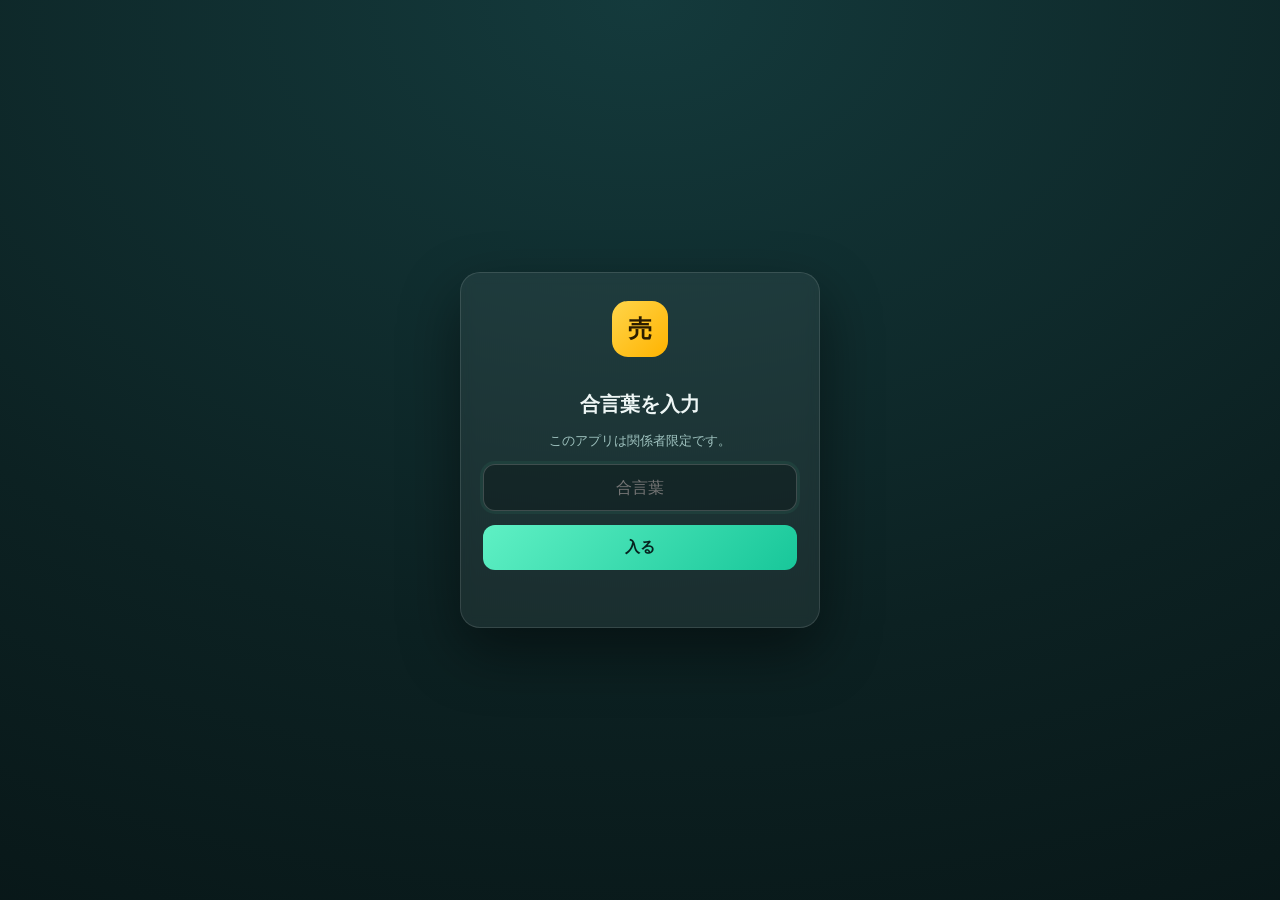
<file: index.html>
<!doctype html>
<html lang="ja">
  <head>
    <meta charset="utf-8" />
    <meta name="viewport" content="width=device-width, initial-scale=1, viewport-fit=cover" />
    <meta name="theme-color" content="#102a2b" />
    <meta name="robots" content="noindex, nofollow, noarchive" />
    <title>タクシー売上ノート</title>
    <link rel="manifest" href="manifest.webmanifest" />
    <link rel="apple-touch-icon" href="icons/icon-192.png" />
    <link rel="stylesheet" href="styles.css" />
    <style>
      html.locked body > .app-shell { display: none !important; }
      #passGate { position: fixed; inset: 0; z-index: 9999; display: none; }
      html.locked #passGate { display: flex; }
      .passgate {
        align-items: center; justify-content: center; padding: 24px;
        background: radial-gradient(120% 120% at 50% 0%, #143a3c 0%, #0c2122 60%, #081617 100%);
      }
      .passgate-card {
        width: min(360px, 100%); display: flex; flex-direction: column; gap: 14px;
        background: rgba(255, 255, 255, 0.06); border: 1px solid rgba(255, 255, 255, 0.12);
        border-radius: 20px; padding: 28px 22px; backdrop-filter: blur(6px);
        box-shadow: 0 24px 60px rgba(0, 0, 0, 0.45); text-align: center; color: #eef6f5;
      }
      .passgate-card .taxi-mark {
        align-self: center; width: 56px; height: 56px; border-radius: 16px;
        display: grid; place-items: center; font-weight: 800; font-size: 24px;
        background: linear-gradient(135deg, #ffd54a, #ffb300); color: #2a1c00;
      }
      .passgate-card h2 { margin: 2px 0 0; font-size: 20px; }
      .passgate-card p { margin: 0; font-size: 13px; color: #9fc2bf; }
      .passgate-card input {
        width: 100%; box-sizing: border-box; padding: 13px 14px; border-radius: 12px;
        border: 1px solid rgba(255, 255, 255, 0.18); background: rgba(0, 0, 0, 0.25);
        color: #fff; font-size: 16px; text-align: center;
      }
      .passgate-card button {
        width: 100%; padding: 13px; border: 0; border-radius: 12px; cursor: pointer;
        font-size: 15px; font-weight: 700; color: #06231f;
        background: linear-gradient(135deg, #5ff0c4, #18c79a);
        transition: transform 150ms cubic-bezier(0.16, 1, 0.3, 1);
      }
      .passgate-card button:active { transform: scale(0.97); }
      .passgate-err { color: #ff9a9a; min-height: 1.1em; }
    </style>
    <script>
      if (!localStorage.getItem("gate_ok")) {
        document.documentElement.classList.add("locked");
      }
    </script>
    <script src="vendor/xlsx.full.min.js" defer></script>
    <script src="gate.js" defer></script>
    <script type="module" src="app.js"></script>
  </head>
  <body>
    <div id="passGate" class="passgate">
      <form id="passGateForm" class="passgate-card" autocomplete="off">
        <div class="taxi-mark">売</div>
        <h2>合言葉を入力</h2>
        <p>このアプリは関係者限定です。</p>
        <input
          id="passGateInput"
          type="password"
          inputmode="text"
          autocomplete="off"
          placeholder="合言葉"
          aria-label="合言葉"
        />
        <button type="submit">入る</button>
        <p id="passGateErr" class="passgate-err" role="alert"></p>
      </form>
    </div>
    <div class="app-shell">
      <header class="topbar">
        <div>
          <p class="eyebrow">タクシー売上ノート</p>
          <h1 id="screenTitle">ホーム</h1>
        </div>
        <div class="driver-chip" id="driverChip">未設定</div>
      </header>

      <main class="screens">
        <section class="screen auth-screen active" id="setupScreen" data-title="初回セットアップ">
          <div class="hero-panel">
            <div class="taxi-mark">売</div>
            <h2>今日の売上を、この端末だけに残す。</h2>
            <p>Excel / CSV 出力までスマホで完結。データは外部送信しません。</p>
          </div>
          <form class="stack form-card" id="setupForm">
            <label>
              <span>乗務員名</span>
              <input name="driverName" autocomplete="name" required placeholder="例: 鈴木" />
            </label>
            <fieldset class="segmented">
              <legend>起動時ロック</legend>
              <label><input type="radio" name="authMode" value="idpw" checked />ID/PWを設定</label>
              <label><input type="radio" name="authMode" value="none" />ロックなし</label>
            </fieldset>
            <div class="auth-fields" id="setupAuthFields">
              <label>
                <span>ログインID</span>
                <input name="userId" autocomplete="username" placeholder="任意のID" />
              </label>
              <label>
                <span>パスワード</span>
                <input name="password" type="password" autocomplete="new-password" placeholder="4文字以上" />
              </label>
            </div>
            <button class="primary-button" type="submit">利用を開始</button>
          </form>
        </section>

        <section class="screen auth-screen" id="lockScreen" data-title="ロック解除">
          <div class="hero-panel compact">
            <div class="taxi-mark">鍵</div>
            <h2>ロック中</h2>
            <p>設定したIDとパスワードで解除します。</p>
          </div>
          <form class="stack form-card" id="loginForm">
            <label>
              <span>ログインID</span>
              <input name="userId" autocomplete="username" required />
            </label>
            <label>
              <span>パスワード</span>
              <input name="password" type="password" autocomplete="current-password" required />
            </label>
            <button class="primary-button" type="submit">解除</button>
          </form>
        </section>

        <section class="screen" id="homeScreen" data-title="ホーム">
          <section class="today-shift-card" aria-labelledby="todayShiftTitle">
            <div>
              <span class="mini-label">今日の出番</span>
              <h2 id="todayShiftTitle">本日の出番予定はありません</h2>
              <p id="todayShiftMeta">出番・シフトから予定を登録できます。</p>
            </div>
            <button class="small-action" type="button" data-nav="shifts">登録</button>
          </section>
          <div class="month-row">
            <button class="icon-button" id="prevMonthBtn" type="button" aria-label="前月">‹</button>
            <input id="homeMonth" type="month" />
            <button class="icon-button" id="nextMonthBtn" type="button" aria-label="翌月">›</button>
          </div>
          <div class="summary-grid">
            <article class="summary-card primary">
              <span>売上合計</span>
              <strong id="homeTotal">0円</strong>
            </article>
            <article class="summary-card">
              <span>営業回数</span>
              <strong id="homeTrips">0回</strong>
            </article>
            <article class="summary-card">
              <span>手取り概算</span>
              <strong id="homeNet">0円</strong>
            </article>
          </div>
          <div class="menu-grid" aria-label="乗務員メニュー">
            <button class="menu-card" type="button" data-nav="shifts"><span>勤</span><strong>出番・シフト</strong></button>
            <button class="menu-card" type="button" data-nav="payroll"><span>給</span><strong>給与明細</strong></button>
            <button class="menu-card" type="button" data-nav="profile"><span>身</span><strong>プロフィール</strong></button>
          </div>
          <button class="floating-add" id="newEntryBtn" type="button">＋ 売上入力</button>
          <div class="section-head">
            <h2>当月の記録</h2>
            <span id="homeCount">0件</span>
          </div>
          <div class="entry-list" id="homeEntries"></div>
        </section>

        <section class="screen" id="shiftsScreen" data-title="出番・シフト">
          <div class="month-row">
            <button class="icon-button" id="prevShiftMonthBtn" type="button" aria-label="前月">‹</button>
            <input id="shiftMonth" type="month" />
            <button class="icon-button" id="nextShiftMonthBtn" type="button" aria-label="翌月">›</button>
          </div>
          <form class="form-card stack" id="shiftForm">
            <input type="hidden" name="id" />
            <div class="two-col">
              <label><span>日付</span><input name="date" type="date" required /></label>
              <label>
                <span>区分</span>
                <select name="kind" required>
                  <option value="出番">出番</option>
                  <option value="明休">明休</option>
                  <option value="公休">公休</option>
                  <option value="有休">有休</option>
                  <option value="その他">その他</option>
                </select>
              </label>
            </div>
            <div class="two-col">
              <label><span>予定開始</span><input name="planStart" type="time" /></label>
              <label><span>予定終了</span><input name="planEnd" type="time" /></label>
            </div>
            <label><span>メモ</span><textarea name="memo" rows="2" placeholder="乗務予定メモ"></textarea></label>
            <div class="action-row inline">
              <button class="danger-button hidden" id="deleteShiftBtn" type="button">削除</button>
              <button class="ghost-button" id="resetShiftBtn" type="button">新規</button>
              <button class="primary-button" type="submit">保存</button>
            </div>
          </form>
          <div class="section-head">
            <h2>月の予定</h2>
            <button class="text-button" type="button" data-nav="home">戻る</button>
          </div>
          <div class="entry-list" id="shiftList"></div>
        </section>

        <section class="screen" id="payrollScreen" data-title="給与明細">
          <div class="tab-row" role="tablist" aria-label="給与明細切替">
            <button class="tab-button active" id="payrollEstimateTab" type="button" data-payroll-tab="estimate">概算</button>
            <button class="tab-button" id="payrollActualTab" type="button" data-payroll-tab="actual">実績</button>
          </div>
          <div class="month-row single">
            <input id="payrollMonth" type="month" />
          </div>
          <div class="notice-card payroll-estimate-area">
            会社の正式明細ではありません。自分用の目安として、保存済みの売上と設定値から概算しています。
          </div>
          <div class="payroll-panel payroll-estimate-area" id="payrollPanel"></div>
          <div class="payroll-actual-area hidden">
            <form class="form-card stack" id="payslipForm">
              <input type="hidden" name="id" />
              <label><span>年月</span><input name="ym" type="month" required /></label>
              <div class="two-col">
                <label><span>支給額</span><input name="gross" type="number" min="0" step="1" inputmode="numeric" /></label>
                <label><span>控除</span><input name="deduction" type="number" min="0" step="1" inputmode="numeric" /></label>
              </div>
              <label><span>手取り</span><input name="net" type="number" min="0" step="1" inputmode="numeric" placeholder="未入力なら自動計算" /></label>
              <label><span>メモ</span><textarea name="memo" rows="2" placeholder="明細メモ"></textarea></label>
              <div class="photo-tools">
                <label class="file-button">
                  <input id="payslipPhotoInput" type="file" accept="image/*" capture="environment" />
                  明細写真を添付
                </label>
                <button class="ghost-button hidden" id="removePayslipPhotoBtn" type="button">写真を外す</button>
              </div>
              <div class="photo-preview hidden" id="payslipPhotoPreview"></div>
              <div class="action-row inline">
                <button class="danger-button hidden" id="deletePayslipBtn" type="button">削除</button>
                <button class="ghost-button" id="resetPayslipBtn" type="button">新規</button>
                <button class="primary-button" type="submit">実績を保存</button>
              </div>
            </form>
            <div class="section-head">
              <h2>明細記録</h2>
              <span id="payslipCount">0件</span>
            </div>
            <div class="entry-list" id="payslipList"></div>
          </div>
          <div class="button-grid">
            <button class="ghost-button" type="button" data-nav="settings">歩合率・基本給を設定</button>
            <button class="ghost-button" type="button" data-nav="home">戻る</button>
          </div>
        </section>

        <section class="screen" id="profileScreen" data-title="プロフィール">
          <div class="profile-card" id="profileView"></div>
          <form class="form-card stack" id="profileForm">
            <label><span>乗務員名</span><input name="driverName" required /></label>
            <label><span>社員番号</span><input name="employeeNo" /></label>
            <label><span>所属営業所</span><input name="office" /></label>
            <label><span>車番</span><input name="carNo" /></label>
            <label><span>免許番号</span><input name="licenseNo" /></label>
            <div class="button-grid">
              <button class="ghost-button" type="button" data-nav="home">戻る</button>
              <button class="primary-button" type="submit">プロフィールを保存</button>
            </div>
          </form>
        </section>

        <section class="screen" id="entryScreen" data-title="売上入力">
          <form class="entry-form" id="entryForm">
            <input type="hidden" name="id" />
            <div class="form-card">
              <label>
                <span>乗務日</span>
                <input name="date" type="date" required />
              </label>
              <div class="two-col">
                <label><span>営業回数</span><input name="trips" type="number" min="0" step="1" inputmode="numeric" /></label>
                <label><span>走行km</span><input name="km" type="number" min="0" step="0.1" inputmode="decimal" /></label>
              </div>
            </div>

            <div class="form-card">
              <div class="section-head tight"><h2>売上内訳</h2><strong id="liveTotal">0円</strong></div>
              <div class="photo-tools">
                <label class="file-button">
                  <input id="entryPhotoOcrInput" type="file" accept="image/*" capture="environment" />
                  写真から入力
                </label>
                <button class="ghost-button hidden" id="removeEntryPhotoBtn" type="button">写真を外す</button>
              </div>
              <p class="status-note hidden" id="ocrStatus"></p>
              <div class="ocr-result hidden" id="ocrResult"></div>
              <div class="photo-preview hidden" id="entryPhotoPreview"></div>
              <div class="money-grid">
                <label><span>現金</span><input name="cash" type="number" min="0" step="1" inputmode="numeric" /></label>
                <label><span>カード</span><input name="card" type="number" min="0" step="1" inputmode="numeric" /></label>
                <label><span>IC</span><input name="ic" type="number" min="0" step="1" inputmode="numeric" /></label>
                <label><span>QR</span><input name="qr" type="number" min="0" step="1" inputmode="numeric" /></label>
                <label><span>チケット</span><input name="ticket" type="number" min="0" step="1" inputmode="numeric" /></label>
              </div>
            </div>

            <div class="form-card">
              <div class="two-col">
                <label><span>出庫</span><input name="workStart" type="time" /></label>
                <label><span>帰庫</span><input name="workEnd" type="time" /></label>
              </div>
              <div class="two-col">
                <label><span>休憩(分)</span><input name="breakMin" type="number" min="0" step="1" inputmode="numeric" /></label>
                <label><span>燃料費</span><input name="fuel" type="number" min="0" step="1" inputmode="numeric" /></label>
              </div>
              <label><span>その他経費</span><input name="expenseOther" type="number" min="0" step="1" inputmode="numeric" /></label>
              <label><span>メモ</span><textarea name="memo" rows="3" placeholder="乗務メモ"></textarea></label>
            </div>
            <div class="action-row">
              <button class="danger-button hidden" id="deleteEntryBtn" type="button">削除</button>
              <button class="ghost-button" type="button" data-nav="home">戻る</button>
              <button class="primary-button" type="submit">保存</button>
            </div>
          </form>
        </section>

        <section class="screen" id="historyScreen" data-title="履歴">
          <div class="month-row single">
            <input id="historyMonth" type="month" />
          </div>
          <div class="summary-strip" id="historySummary"></div>
          <div class="entry-list" id="historyEntries"></div>
        </section>

        <section class="screen" id="exportScreen" data-title="エクスポート">
          <div class="form-card stack">
            <fieldset class="segmented vertical">
              <legend>対象期間</legend>
              <label><input type="radio" name="rangeMode" value="month" checked />表示月</label>
              <label><input type="radio" name="rangeMode" value="custom" />任意期間</label>
              <label><input type="radio" name="rangeMode" value="all" />全期間</label>
            </fieldset>
            <div class="two-col" id="customRange">
              <label><span>開始日</span><input id="exportStart" type="date" /></label>
              <label><span>終了日</span><input id="exportEnd" type="date" /></label>
            </div>
            <p class="status-note" id="exportCount">0件を出力対象にしています。</p>
            <p class="status-note">JSONバックアップには添付写真も含まれるため、ファイルサイズが大きくなる場合があります。</p>
            <div class="button-grid">
              <button class="primary-button" id="xlsxBtn" type="button">ExcelをDL</button>
              <button class="ghost-button" id="csvBtn" type="button">CSVをDL</button>
              <button class="ghost-button" id="backupBtn" type="button">JSONバックアップ</button>
            </div>
          </div>
        </section>

        <section class="screen" id="settingsScreen" data-title="設定">
          <form class="form-card stack" id="settingsForm">
            <label>
              <span>乗務員名</span>
              <input name="driverName" required />
            </label>
            <div class="two-col">
              <label><span>歩合率(%)</span><input name="payRate" type="number" min="0" step="0.1" inputmode="decimal" /></label>
              <label><span>基本給</span><input name="baseSalary" type="number" min="0" step="1" inputmode="numeric" /></label>
            </div>
            <div class="two-col">
              <label><span>社員番号</span><input name="employeeNo" /></label>
              <label><span>所属営業所</span><input name="office" /></label>
            </div>
            <div class="two-col">
              <label><span>車番</span><input name="carNo" /></label>
              <label><span>免許番号</span><input name="licenseNo" /></label>
            </div>
            <fieldset class="segmented">
              <legend>起動時ロック</legend>
              <label><input type="radio" name="authMode" value="idpw" />ID/PW</label>
              <label><input type="radio" name="authMode" value="none" />なし</label>
            </fieldset>
            <div class="auth-fields" id="settingsAuthFields">
              <label><span>ログインID</span><input name="userId" autocomplete="username" /></label>
              <label><span>新しいパスワード</span><input name="password" type="password" autocomplete="new-password" placeholder="変更時のみ入力" /></label>
            </div>
            <button class="primary-button" type="submit">設定を保存</button>
          </form>

          <div class="form-card stack">
            <h2>バックアップと復元</h2>
            <label class="check-row"><input id="includePassword" type="checkbox" />ロック情報を含める</label>
            <button class="ghost-button" id="backupSettingsBtn" type="button">バックアップを書き出す</button>
            <label class="file-button">
              <input id="restoreFile" type="file" accept="application/json,.json" />
              JSONから復元
            </label>
            <div class="two-col">
              <button class="ghost-button" id="mergeRestoreBtn" type="button">マージ復元</button>
              <button class="ghost-button" id="replaceRestoreBtn" type="button">置換復元</button>
            </div>
          </div>

          <div class="danger-zone">
            <h2>全データ削除</h2>
            <p>端末内の売上記録と設定を削除します。元に戻せません。</p>
            <button class="danger-button" id="wipeBtn" type="button">全データ削除</button>
          </div>
        </section>
      </main>

      <nav class="bottom-nav" id="bottomNav" aria-label="画面切替">
        <button data-nav="home" class="active" type="button"><span>⌂</span>ホーム</button>
        <button data-nav="entry" type="button"><span>＋</span>入力</button>
        <button data-nav="history" type="button"><span>▤</span>履歴</button>
        <button data-nav="export" type="button"><span>⇩</span>出力</button>
        <button data-nav="settings" type="button"><span>⚙</span>設定</button>
      </nav>
    </div>
    <div class="toast" id="toast" role="status" aria-live="polite"></div>
  </body>
</html>
</file>
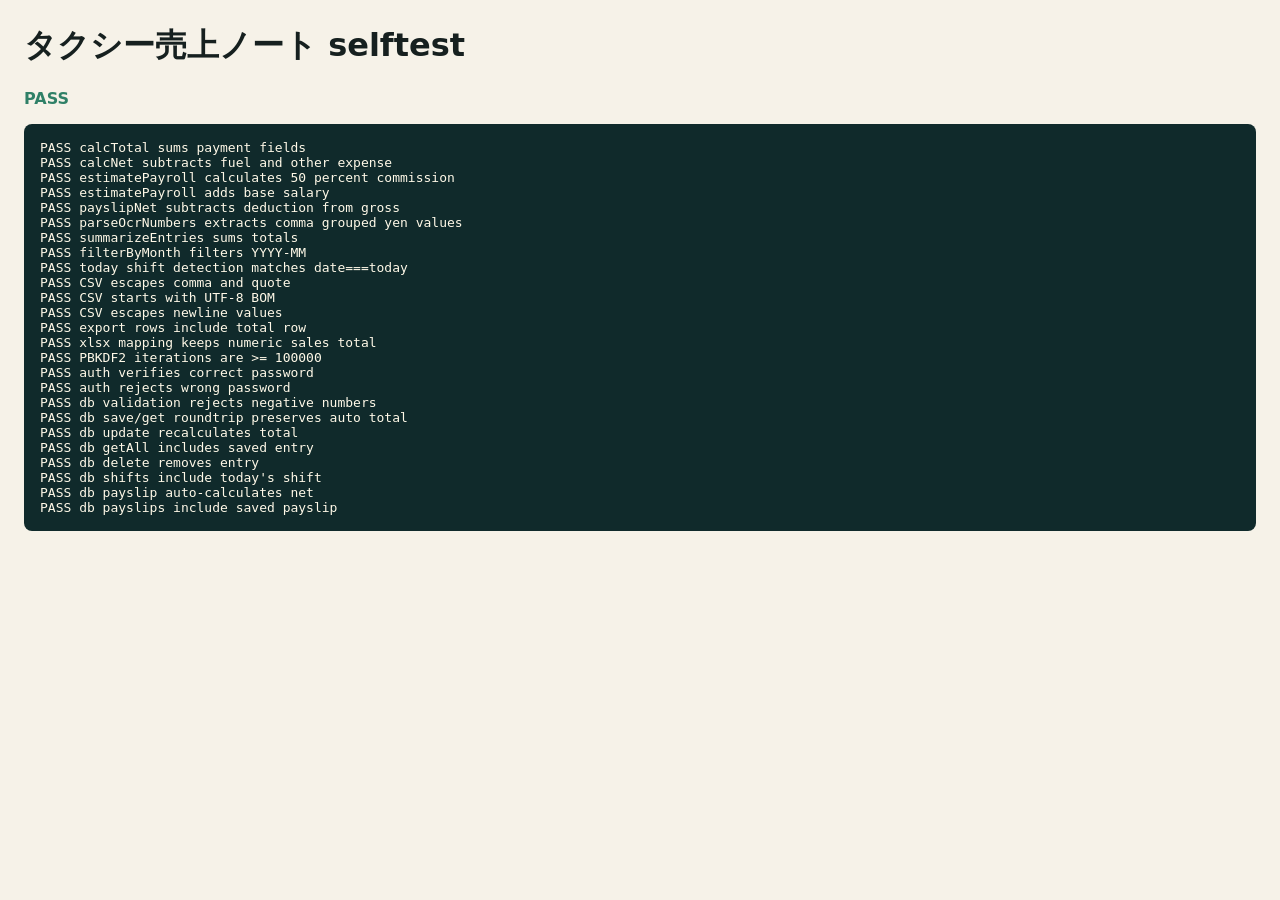
<file: _selftest.html>
<!doctype html>
<html lang="ja">
  <head>
    <meta charset="utf-8" />
    <meta name="viewport" content="width=device-width, initial-scale=1" />
    <title>タクシー売上ノート selftest</title>
    <style>
      body { font-family: system-ui, sans-serif; margin: 24px; background: #f6f2e8; color: #16201f; }
      pre { background: #102a2b; color: #fff9e8; padding: 16px; border-radius: 8px; white-space: pre-wrap; }
      .pass { color: #2f8067; font-weight: 800; }
      .fail { color: #b63c2d; font-weight: 800; }
    </style>
    <script src="vendor/xlsx.full.min.js"></script>
  </head>
  <body>
    <h1>タクシー売上ノート selftest</h1>
    <p id="status">running...</p>
    <pre id="log"></pre>
    <script type="module">
      import { hashPassword, verifyPassword, PBKDF2_ITERATIONS } from "./lib/auth.js";
      import { calcNet, calcTotal, estimatePayroll, filterByMonth, payslipNet, summarizeEntries, todayString } from "./lib/calc.js";
      import { parseOcrNumbers } from "./lib/ocr.js";
      import {
        deleteEntry,
        deletePayslip,
        deleteShift,
        getAllEntries,
        getAllPayslips,
        getAllShifts,
        getEntry,
        saveEntry,
        savePayslip,
        saveShift,
        validateEntry,
      } from "./lib/db.js";
      import { csvEscape, makeCsv, makeWorkbookArray, rowsForExport } from "./lib/exporter.js";

      const log = document.querySelector("#log");
      const status = document.querySelector("#status");
      const lines = [];
      const assert = (condition, message) => {
        if (!condition) throw new Error(message);
        lines.push(`PASS ${message}`);
      };

      try {
        const sample = {
          date: "2026-06-12",
          trips: 18,
          km: 121.5,
          cash: 10000,
          card: 6200,
          ic: 900,
          qr: 500,
          ticket: 1400,
          fuel: 3000,
          expenseOther: 800,
          memo: "雨, 強め\n深夜",
        };
        assert(calcTotal(sample) === 19000, "calcTotal sums payment fields");
        assert(calcNet(sample) === 15200, "calcNet subtracts fuel and other expense");
        assert(estimatePayroll(100000, { payRate: 50, baseSalary: 0 }) === 50000, "estimatePayroll calculates 50 percent commission");
        assert(estimatePayroll(80000, { payRate: 60, baseSalary: 20000 }) === 68000, "estimatePayroll adds base salary");
        assert(payslipNet(300000, 50000) === 250000, "payslipNet subtracts deduction from gross");
        assert(JSON.stringify(parseOcrNumbers("現金 21,000 カード 16,900")) === JSON.stringify([21000, 16900]), "parseOcrNumbers extracts comma grouped yen values");
        assert(summarizeEntries([sample, { ...sample, date: "2026-07-01" }]).total === 38000, "summarizeEntries sums totals");
        assert(filterByMonth([sample, { ...sample, date: "2026-07-01" }], "2026-06").length === 1, "filterByMonth filters YYYY-MM");
        const today = todayString();
        assert([{ date: "2026-01-01" }, { date: today }].some((shift) => shift.date === today), "today shift detection matches date===today");

        assert(csvEscape('a,b"c') === '"a,b""c"', "CSV escapes comma and quote");
        const csv = makeCsv([sample]);
        assert(csv.charCodeAt(0) === 0xfeff, "CSV starts with UTF-8 BOM");
        assert(csv.includes('"雨, 強め\r\n深夜"'), "CSV escapes newline values");
        const rows = rowsForExport([sample]);
        assert(rows.at(-1).date === "期間合計" && rows.at(-1).net === 15200, "export rows include total row");
        const workbookRows = makeWorkbookArray([sample]);
        assert(workbookRows[0][0] === "日付" && workbookRows[1][8] === 19000, "xlsx mapping keeps numeric sales total");

        assert(PBKDF2_ITERATIONS >= 100000, "PBKDF2 iterations are >= 100000");
        const auth = await hashPassword("pass1234");
        assert(await verifyPassword("pass1234", auth.salt, auth.passwordHash), "auth verifies correct password");
        assert(!(await verifyPassword("wrong", auth.salt, auth.passwordHash)), "auth rejects wrong password");

        let failedValidation = false;
        try {
          validateEntry({ ...sample, cash: -1 });
        } catch {
          failedValidation = true;
        }
        assert(failedValidation, "db validation rejects negative numbers");

        const saved = await saveEntry({ ...sample, id: undefined, workStart: "08:00", workEnd: "19:30" });
        const fetched = await getEntry(saved.id);
        assert(fetched.total === 19000, "db save/get roundtrip preserves auto total");
        await saveEntry({ ...fetched, cash: 11000 });
        const updated = await getEntry(saved.id);
        assert(updated.total === 20000, "db update recalculates total");
        const all = await getAllEntries();
        assert(all.some((entry) => entry.id === saved.id), "db getAll includes saved entry");
        await deleteEntry(saved.id);
        assert(!(await getEntry(saved.id)), "db delete removes entry");

        const shift = await saveShift({ date: today, kind: "出番", planStart: "08:00", planEnd: "20:00", memo: "selftest" });
        const shifts = await getAllShifts();
        assert(shifts.some((item) => item.date === today && item.id === shift.id), "db shifts include today's shift");
        await deleteShift(shift.id);

        const payslip = await savePayslip({ ym: "2026-06", gross: 300000, deduction: 50000, net: "", memo: "selftest" });
        assert(payslip.net === 250000, "db payslip auto-calculates net");
        const payslips = await getAllPayslips();
        assert(payslips.some((item) => item.id === payslip.id && item.ym === "2026-06"), "db payslips include saved payslip");
        await deletePayslip(payslip.id);

        status.textContent = "PASS";
        status.className = "pass";
      } catch (error) {
        lines.push(`FAIL ${error.stack || error.message}`);
        status.textContent = "FAIL";
        status.className = "fail";
      } finally {
        log.textContent = lines.join("\n");
      }
    </script>
  </body>
</html>
</file>
<file: styles.css>
:root {
  color-scheme: light;
  --ink: #16201f;
  --muted: #6a7470;
  --paper: #f6f2e8;
  --panel: #fffaf0;
  --field: #fffdf8;
  --line: rgba(22, 32, 31, 0.13);
  --deep: #102a2b;
  --deep-2: #173d3c;
  --taxi: #f6c840;
  --meter: #e7603c;
  --green: #2f8067;
  --danger: #b63c2d;
  --shadow: 0 18px 40px rgba(25, 35, 33, 0.14);
  --radius: 8px;
  --safe-bottom: env(safe-area-inset-bottom, 0px);
  font-family: ui-sans-serif, system-ui, -apple-system, BlinkMacSystemFont, "Hiragino Sans", "Yu Gothic", sans-serif;
}

* {
  box-sizing: border-box;
}

body {
  margin: 0;
  min-height: 100vh;
  background:
    linear-gradient(135deg, rgba(246, 200, 64, 0.12), transparent 34%),
    radial-gradient(circle at 0 0, rgba(231, 96, 60, 0.12), transparent 28%),
    var(--paper);
  color: var(--ink);
}

button,
input,
select,
textarea {
  font: inherit;
}

button {
  border: 0;
  cursor: pointer;
}

.app-shell {
  width: min(100%, 680px);
  margin: 0 auto;
  min-height: 100vh;
  position: relative;
  padding: 16px 14px calc(96px + var(--safe-bottom));
}

.topbar {
  display: flex;
  justify-content: space-between;
  gap: 12px;
  align-items: center;
  padding: 4px 2px 14px;
}

.eyebrow {
  margin: 0 0 2px;
  color: var(--muted);
  font-size: 12px;
  font-weight: 700;
}

h1,
h2,
p {
  margin: 0;
}

h1 {
  font-size: 25px;
  line-height: 1.15;
  letter-spacing: 0;
}

h2 {
  font-size: 17px;
  line-height: 1.35;
  letter-spacing: 0;
}

.driver-chip {
  flex: 0 0 auto;
  max-width: 44%;
  border: 1px solid var(--line);
  background: rgba(255, 250, 240, 0.72);
  padding: 8px 10px;
  border-radius: 999px;
  font-weight: 800;
  font-size: 12px;
  overflow: hidden;
  text-overflow: ellipsis;
  white-space: nowrap;
}

.screen {
  display: none;
  opacity: 0;
  transform: translateY(8px);
}

.screen.active {
  display: block;
  animation: enter 180ms ease-out forwards;
}

@keyframes enter {
  to {
    opacity: 1;
    transform: translateY(0);
  }
}

.auth-screen {
  padding-top: 12px;
}

.hero-panel {
  background: linear-gradient(145deg, var(--deep), var(--deep-2));
  color: #fff9e8;
  padding: 26px 22px;
  border-radius: var(--radius);
  box-shadow: var(--shadow);
  position: relative;
  overflow: hidden;
}

.hero-panel::after {
  content: "";
  position: absolute;
  left: -10%;
  bottom: 18px;
  width: 120%;
  height: 10px;
  background: repeating-linear-gradient(90deg, var(--taxi) 0 24px, #161616 24px 48px);
  opacity: 0.38;
  transform: rotate(-3deg);
}

.hero-panel.compact {
  padding: 22px;
}

.hero-panel h2 {
  font-size: 26px;
  max-width: 12em;
}

.hero-panel p {
  margin-top: 12px;
  color: rgba(255, 249, 232, 0.8);
  line-height: 1.65;
}

.taxi-mark {
  width: 44px;
  height: 44px;
  display: grid;
  place-items: center;
  background: var(--taxi);
  color: var(--deep);
  border-radius: 6px;
  font-weight: 950;
  margin-bottom: 18px;
}

.stack {
  display: grid;
  gap: 14px;
}

.form-card,
.summary-card,
.danger-zone {
  background: rgba(255, 250, 240, 0.9);
  border: 1px solid var(--line);
  border-radius: var(--radius);
  box-shadow: 0 10px 26px rgba(25, 35, 33, 0.08);
}

.form-card {
  padding: 16px;
  margin-top: 14px;
}

label {
  display: grid;
  gap: 7px;
  color: var(--muted);
  font-size: 12px;
  font-weight: 800;
}

input,
select,
textarea {
  width: 100%;
  border: 1px solid var(--line);
  background: var(--field);
  color: var(--ink);
  border-radius: 8px;
  padding: 12px 11px;
  min-height: 46px;
  outline: 0;
}

textarea {
  resize: vertical;
}

input:focus,
select:focus,
textarea:focus {
  border-color: var(--green);
  box-shadow: 0 0 0 3px rgba(47, 128, 103, 0.15);
}

.two-col,
.money-grid,
.button-grid,
.summary-grid {
  display: grid;
  gap: 10px;
}

.two-col {
  grid-template-columns: 1fr 1fr;
}

.money-grid {
  grid-template-columns: repeat(2, 1fr);
}

.money-grid label:first-of-type {
  grid-column: 1 / -1;
}

.segmented {
  border: 0;
  margin: 0;
  padding: 0;
  display: grid;
  grid-template-columns: 1fr 1fr;
  gap: 8px;
}

.segmented.vertical {
  grid-template-columns: 1fr;
}

.segmented legend {
  grid-column: 1 / -1;
  margin-bottom: 8px;
  color: var(--muted);
  font-size: 12px;
  font-weight: 800;
}

.segmented label,
.check-row,
.file-button {
  min-height: 44px;
  display: flex;
  align-items: center;
  gap: 8px;
  color: var(--ink);
  background: #fff7df;
  border: 1px solid var(--line);
  border-radius: 8px;
  padding: 10px 11px;
}

.segmented input,
.check-row input {
  width: auto;
  min-height: auto;
}

.primary-button,
.ghost-button,
.danger-button,
.file-button,
.floating-add,
.small-action,
.text-button {
  min-height: 48px;
  border-radius: 8px;
  padding: 12px 14px;
  font-weight: 900;
}

.primary-button,
.floating-add {
  background: var(--deep);
  color: #fff9e8;
}

.ghost-button,
.file-button {
  background: #fff7df;
  color: var(--deep);
  border: 1px solid var(--line);
  text-align: center;
}

.danger-button {
  background: var(--danger);
  color: white;
}

.month-row {
  display: grid;
  grid-template-columns: 48px 1fr 48px;
  gap: 8px;
  margin-bottom: 12px;
}

.today-shift-card {
  display: grid;
  grid-template-columns: 1fr auto;
  gap: 12px;
  align-items: center;
  margin-bottom: 12px;
  padding: 16px;
  border-radius: var(--radius);
  color: #fff9e8;
  background:
    linear-gradient(135deg, rgba(246, 200, 64, 0.18), transparent 42%),
    linear-gradient(155deg, #183b3a, #102a2b);
  box-shadow: var(--shadow);
}

.mini-label {
  display: block;
  margin-bottom: 5px;
  color: rgba(255, 249, 232, 0.68);
  font-size: 12px;
  font-weight: 900;
}

.today-shift-card p {
  margin-top: 6px;
  color: rgba(255, 249, 232, 0.72);
  font-size: 13px;
  line-height: 1.45;
}

.small-action {
  min-height: 40px;
  background: var(--taxi);
  color: #1c1710;
}

.month-row.single {
  grid-template-columns: 1fr;
}

.icon-button {
  min-height: 46px;
  border-radius: 8px;
  background: var(--deep);
  color: #fff9e8;
  font-size: 24px;
  font-weight: 800;
}

.summary-grid {
  grid-template-columns: 1.2fr 1fr;
}

.summary-card {
  padding: 15px;
  min-height: 96px;
  display: grid;
  align-content: space-between;
}

.summary-card.primary {
  grid-row: span 2;
  background: linear-gradient(155deg, #183b3a, #102a2b);
  color: #fff9e8;
}

.summary-card span,
.status-note {
  color: var(--muted);
  font-size: 12px;
  font-weight: 800;
}

.summary-card.primary span {
  color: rgba(255, 249, 232, 0.72);
}

.summary-card strong {
  font-size: 23px;
  line-height: 1.1;
}

.menu-grid {
  display: grid;
  grid-template-columns: repeat(3, 1fr);
  gap: 9px;
  margin: 12px 0;
}

.menu-card {
  min-height: 92px;
  display: grid;
  place-items: center;
  align-content: center;
  gap: 8px;
  padding: 12px 8px;
  border: 1px solid var(--line);
  border-radius: var(--radius);
  background: rgba(255, 253, 248, 0.94);
  color: var(--deep);
  box-shadow: 0 10px 24px rgba(25, 35, 33, 0.08);
}

.menu-card span {
  width: 38px;
  height: 38px;
  display: grid;
  place-items: center;
  border-radius: 8px;
  background: var(--deep);
  color: var(--taxi);
  font-weight: 950;
}

.menu-card strong {
  font-size: 12px;
  line-height: 1.25;
  text-align: center;
}

.floating-add {
  width: 100%;
  margin: 12px 0;
  background: linear-gradient(90deg, var(--meter), var(--taxi));
  color: #1c1710;
}

.section-head {
  display: flex;
  justify-content: space-between;
  align-items: center;
  gap: 12px;
  margin: 14px 2px 10px;
}

.section-head.tight {
  margin: 0 0 12px;
}

.section-head span {
  color: var(--muted);
  font-size: 12px;
  font-weight: 800;
}

.entry-list {
  display: grid;
  gap: 10px;
}

.entry-item {
  border: 1px solid var(--line);
  border-radius: var(--radius);
  background: rgba(255, 253, 248, 0.94);
  padding: 13px;
  display: grid;
  grid-template-columns: 1fr auto;
  gap: 10px;
  text-align: left;
  color: inherit;
}

.entry-item.has-photo {
  grid-template-columns: 72px 1fr auto;
  align-items: center;
}

.thumb {
  width: 72px;
  aspect-ratio: 1;
  object-fit: cover;
  border-radius: 8px;
  border: 1px solid var(--line);
  background: var(--field);
}

.entry-item strong {
  display: block;
  font-size: 18px;
}

.entry-item span,
.entry-item small {
  color: var(--muted);
  font-size: 12px;
}

.shift-item {
  border: 1px solid var(--line);
  border-radius: var(--radius);
  background: rgba(255, 253, 248, 0.94);
  padding: 13px;
  display: grid;
  grid-template-columns: 92px 1fr;
  gap: 12px;
  text-align: left;
  color: inherit;
}

.shift-date {
  color: var(--deep);
  font-size: 13px;
  font-weight: 900;
}

.shift-item strong {
  display: block;
  font-size: 17px;
}

.shift-item small {
  color: var(--muted);
  font-size: 12px;
}

.kind-出番 {
  border-left: 5px solid var(--taxi);
}

.kind-公休,
.kind-有休 {
  border-left: 5px solid var(--green);
}

.kind-明休,
.kind-その他 {
  border-left: 5px solid var(--meter);
}

.summary-strip {
  display: grid;
  grid-template-columns: repeat(3, 1fr);
  gap: 8px;
  margin-bottom: 12px;
}

.summary-strip div {
  background: var(--deep);
  color: #fff9e8;
  border-radius: 8px;
  padding: 10px;
}

.summary-strip span {
  display: block;
  font-size: 11px;
  color: rgba(255, 249, 232, 0.7);
}

.summary-strip strong {
  display: block;
  margin-top: 4px;
  font-size: 14px;
}

.entry-form {
  display: grid;
  gap: 0;
}

.action-row {
  position: sticky;
  bottom: calc(78px + var(--safe-bottom));
  display: grid;
  grid-template-columns: 1fr 1fr 1.2fr;
  gap: 8px;
  background: rgba(246, 242, 232, 0.9);
  backdrop-filter: blur(10px);
  padding: 10px 0;
  margin-top: 4px;
}

.action-row.inline {
  position: static;
  padding: 0;
  margin-top: 0;
  background: transparent;
  backdrop-filter: none;
}

.text-button {
  min-height: 36px;
  padding: 8px 10px;
  background: transparent;
  color: var(--green);
}

.notice-card,
.payroll-panel,
.profile-card {
  margin-top: 12px;
  border: 1px solid var(--line);
  border-radius: var(--radius);
  background: rgba(255, 250, 240, 0.9);
  box-shadow: 0 10px 26px rgba(25, 35, 33, 0.08);
}

.tab-row {
  display: grid;
  grid-template-columns: 1fr 1fr;
  gap: 8px;
  margin-bottom: 12px;
}

.tab-button {
  min-height: 44px;
  border: 1px solid var(--line);
  border-radius: 8px;
  background: #fff7df;
  color: var(--deep);
  font-weight: 900;
}

.tab-button.active {
  background: var(--deep);
  color: #fff9e8;
}

.photo-tools {
  display: grid;
  grid-template-columns: 1fr auto;
  gap: 8px;
  align-items: stretch;
  margin-bottom: 12px;
}

.photo-preview {
  margin: 10px 0 12px;
  border: 1px solid var(--line);
  border-radius: 8px;
  overflow: hidden;
  background: var(--field);
}

.photo-preview img {
  display: block;
  width: 100%;
  max-height: 340px;
  object-fit: contain;
}

.ocr-result {
  display: grid;
  gap: 4px;
  margin: 10px 0 12px;
  padding: 11px;
  border: 1px solid rgba(47, 128, 103, 0.28);
  border-radius: 8px;
  background: rgba(47, 128, 103, 0.08);
}

.ocr-result strong,
.ocr-result small {
  color: var(--muted);
  font-size: 12px;
  font-weight: 900;
}

.ocr-result span {
  color: var(--deep);
  font-weight: 900;
  overflow-wrap: anywhere;
}

.status-note.busy::after {
  content: "";
  display: inline-block;
  width: 1em;
  animation: dots 1s steps(4, end) infinite;
}

@keyframes dots {
  0% { content: ""; }
  25% { content: "."; }
  50% { content: ".."; }
  75%, 100% { content: "..."; }
}

.notice-card {
  padding: 13px;
  color: var(--muted);
  font-size: 13px;
  font-weight: 800;
  line-height: 1.6;
}

.payroll-panel {
  display: grid;
  gap: 1px;
  overflow: hidden;
  margin-bottom: 12px;
}

.payroll-panel div {
  display: flex;
  justify-content: space-between;
  gap: 12px;
  padding: 14px;
  background: rgba(255, 253, 248, 0.84);
}

.payroll-panel span,
.profile-card dt {
  color: var(--muted);
  font-size: 12px;
  font-weight: 900;
}

.payroll-panel strong,
.profile-card dd {
  color: var(--deep);
  font-weight: 950;
}

.payroll-panel .payroll-total {
  background: var(--deep);
  color: #fff9e8;
}

.payroll-panel .payroll-total span,
.payroll-panel .payroll-total strong {
  color: #fff9e8;
}

.profile-card {
  padding: 16px;
}

.profile-name {
  margin-bottom: 12px;
  color: var(--deep);
  font-size: 22px;
  font-weight: 950;
}

.profile-card dl {
  display: grid;
  gap: 10px;
  margin: 0;
}

.profile-card dl div {
  display: flex;
  justify-content: space-between;
  gap: 12px;
  border-top: 1px solid var(--line);
  padding-top: 10px;
}

.profile-card dd {
  margin: 0;
  text-align: right;
}

.hidden {
  display: none !important;
}

.danger-zone {
  margin-top: 14px;
  padding: 16px;
  border-color: rgba(182, 60, 45, 0.38);
}

.danger-zone p {
  margin: 8px 0 14px;
  color: var(--muted);
  line-height: 1.6;
}

.file-button input {
  display: none;
}

.bottom-nav {
  position: fixed;
  left: 50%;
  bottom: 0;
  transform: translateX(-50%);
  width: min(100%, 680px);
  display: grid;
  grid-template-columns: repeat(5, 1fr);
  gap: 4px;
  padding: 8px 8px calc(8px + var(--safe-bottom));
  background: rgba(16, 42, 43, 0.96);
  box-shadow: 0 -14px 30px rgba(16, 42, 43, 0.24);
}

.bottom-nav button {
  min-height: 58px;
  border-radius: 8px;
  background: transparent;
  color: rgba(255, 249, 232, 0.68);
  font-size: 11px;
  font-weight: 800;
}

.bottom-nav button span {
  display: block;
  font-size: 18px;
  line-height: 1.1;
}

.bottom-nav button.active {
  background: var(--taxi);
  color: #1c1710;
}

.bottom-nav.hidden {
  display: none;
}

.toast {
  position: fixed;
  left: 50%;
  bottom: calc(90px + var(--safe-bottom));
  transform: translate(-50%, 18px);
  width: min(calc(100% - 28px), 620px);
  background: var(--deep);
  color: #fff9e8;
  border-radius: 8px;
  padding: 12px 14px;
  opacity: 0;
  pointer-events: none;
  transition: opacity 160ms ease, transform 160ms ease;
  box-shadow: var(--shadow);
  font-weight: 800;
}

.toast.show {
  opacity: 1;
  transform: translate(-50%, 0);
}

.empty {
  color: var(--muted);
  border: 1px dashed var(--line);
  border-radius: 8px;
  padding: 18px;
  text-align: center;
  background: rgba(255, 250, 240, 0.64);
}

@media (min-width: 700px) {
  .app-shell {
    padding-top: 28px;
  }

  .summary-grid,
  .button-grid {
    grid-template-columns: repeat(3, 1fr);
  }

  .money-grid {
    grid-template-columns: repeat(5, 1fr);
  }

  .money-grid label:first-of-type {
    grid-column: auto;
  }
}

@media (max-width: 420px) {
  .entry-item.has-photo {
    grid-template-columns: 60px 1fr;
  }

  .entry-item.has-photo > span:last-child {
    grid-column: 2;
  }

  .thumb {
    width: 60px;
  }

  .photo-tools {
    grid-template-columns: 1fr;
  }
}
</file>
